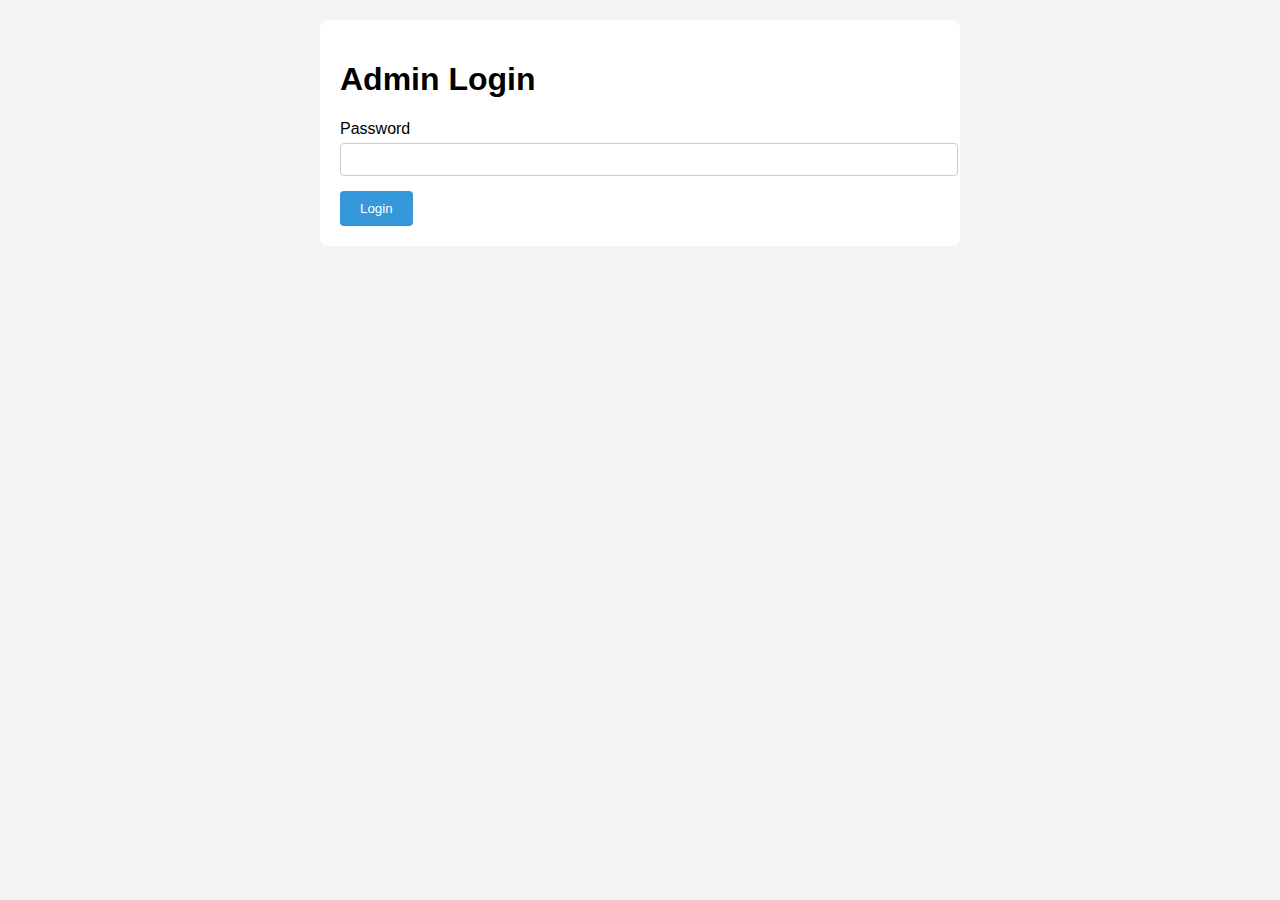
<file: VertexPuclishing/admin.html>
<!DOCTYPE html>
<html lang="en">
<head>
    <meta charset="UTF-8">
    <meta name="viewport" content="width=device-width, initial-scale=1.0">
    <title>Admin - Publish Journal</title>
    <style>
        body { font-family: Arial, sans-serif; margin: 0; padding: 20px; background: #f4f4f4; }
        .container { background: #fff; padding: 20px; max-width: 600px; margin: auto; border-radius: 8px; }
        .form-group { margin-bottom: 15px; }
        label { display: block; margin-bottom: 5px; }
        input[type="text"], input[type="password"], textarea { width: 100%; padding: 8px; border: 1px solid #ccc; border-radius: 4px; }
        input[type="file"] { margin-top: 5px; }
        button { padding: 10px 20px; background: #3498db; border: none; color: #fff; border-radius: 4px; cursor: pointer; }
        #loginForm { display: block; }
        #publishForm { display: none; }
    </style>
</head>
<body>
    <div class="container">
        <div id="loginForm">
            <h1>Admin Login</h1>
            <div class="form-group">
                <label for="password">Password</label>
                <input type="password" id="password" name="password" required>
            </div>
            <button onclick="checkPassword()">Login</button>
        </div>

        <div id="publishForm">
            <h1>Publish Journal</h1>
            <form id="journalForm" enctype="multipart/form-data">
                <div class="form-group">
                    <label for="journalName">Journal Name</label>
                    <input type="text" id="journalName" name="journalName" required>
                </div>
                <div class="form-group">
                    <label for="description">Description</label>
                    <textarea id="description" name="description" rows="4" required></textarea>
                </div>
                <div class="form-group">
                    <label for="issn">ISSN</label>
                    <input type="text" id="issn" name="issn" required>
                </div>
                <div class="form-group">
                    <label for="imageUpload">Upload Image</label>
                    <input type="file" id="imageUpload" name="imageFile" accept="image/*" required>
                </div>
                <div class="form-group">
                    <label for="fileUpload">Upload File</label>
                    <input type="file" id="fileUpload" name="fileFile" accept=".pdf,.doc,.docx" required>
                </div>
                <button type="submit">Publish</button>
            </form>
        </div>
    </div>

    <script>
        const correctPassword = "yourPassword"; // Replace with your desired password

        function checkPassword() {
            const password = document.getElementById('password').value;
            if (password === correctPassword) {
                document.getElementById('loginForm').style.display = 'none';
                document.getElementById('publishForm').style.display = 'block';
            } else {
                alert('Incorrect password. Please try again.');
            }
        }

        document.getElementById('journalForm').addEventListener('submit', function(e) {
            e.preventDefault();
            const formData = new FormData(this);

            fetch('/uploadAdminJournal', {
                method: 'POST',
                body: formData
            })
            .then(response => {
                if (!response.ok) {
                    throw new Error('Server responded with ' + response.status);
                }
                return response.json();
            })
            .then(result => {
                if (result.success) {
                    alert('Journal published successfully!');
                    document.getElementById('journalForm').reset();
                } else {
                    alert('Error publishing journal: ' + result.message);
                }
            })
            .catch(error => {
                console.error('Error:', error);
                alert('Error processing files.');
            });
        });
    </script>
</body>
</html>
</file>
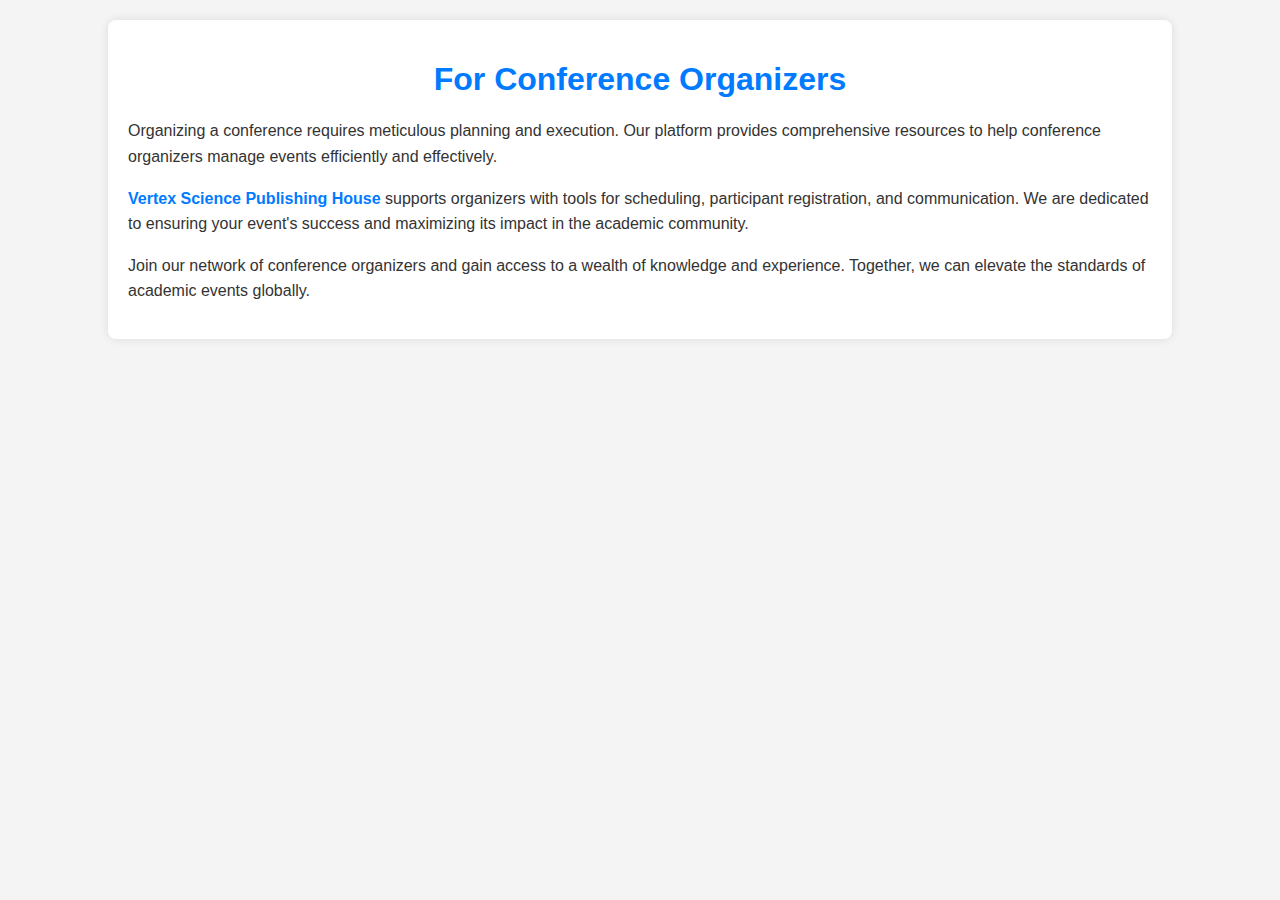
<file: VertexPuclishing/informations/for_conference-organizers.html>
<!DOCTYPE html>
<html lang="en">
<head>
    <meta charset="UTF-8">
    <meta name="viewport" content="width=device-width, initial-scale=1.0">
    <title>For Conference Organizers</title>
    <style>
        body {
            font-family: Arial, sans-serif;
            margin: 0;
            padding: 0;
            background-color: #f4f4f4;
            color: #333;
        }
        .container {
            width: 80%;
            margin: 20px auto;
            padding: 20px;
            background-color: #fff;
            box-shadow: 0 0 10px rgba(0, 0, 0, 0.1);
            border-radius: 8px;
        }
        h1 {
            color: #007bff;
            text-align: center;
            margin-bottom: 20px;
        }
        p {
            line-height: 1.6;
            margin-bottom: 15px;
        }
        .highlight {
            font-weight: bold;
            color: #007bff;
        }
    </style>
</head>
<body>
    <div class="container">
        <h1>For Conference Organizers</h1>
        <p>
            Organizing a conference requires meticulous planning and execution. Our platform provides comprehensive resources to help conference organizers manage events efficiently and effectively.
        </p>
        <p>
            <span class="highlight">Vertex Science Publishing House</span> supports organizers with tools for scheduling, participant registration, and communication. We are dedicated to ensuring your event's success and maximizing its impact in the academic community.
        </p>
        <p>
            Join our network of conference organizers and gain access to a wealth of knowledge and experience. Together, we can elevate the standards of academic events globally.
        </p>
    </div>
</body>
</html>
</file>
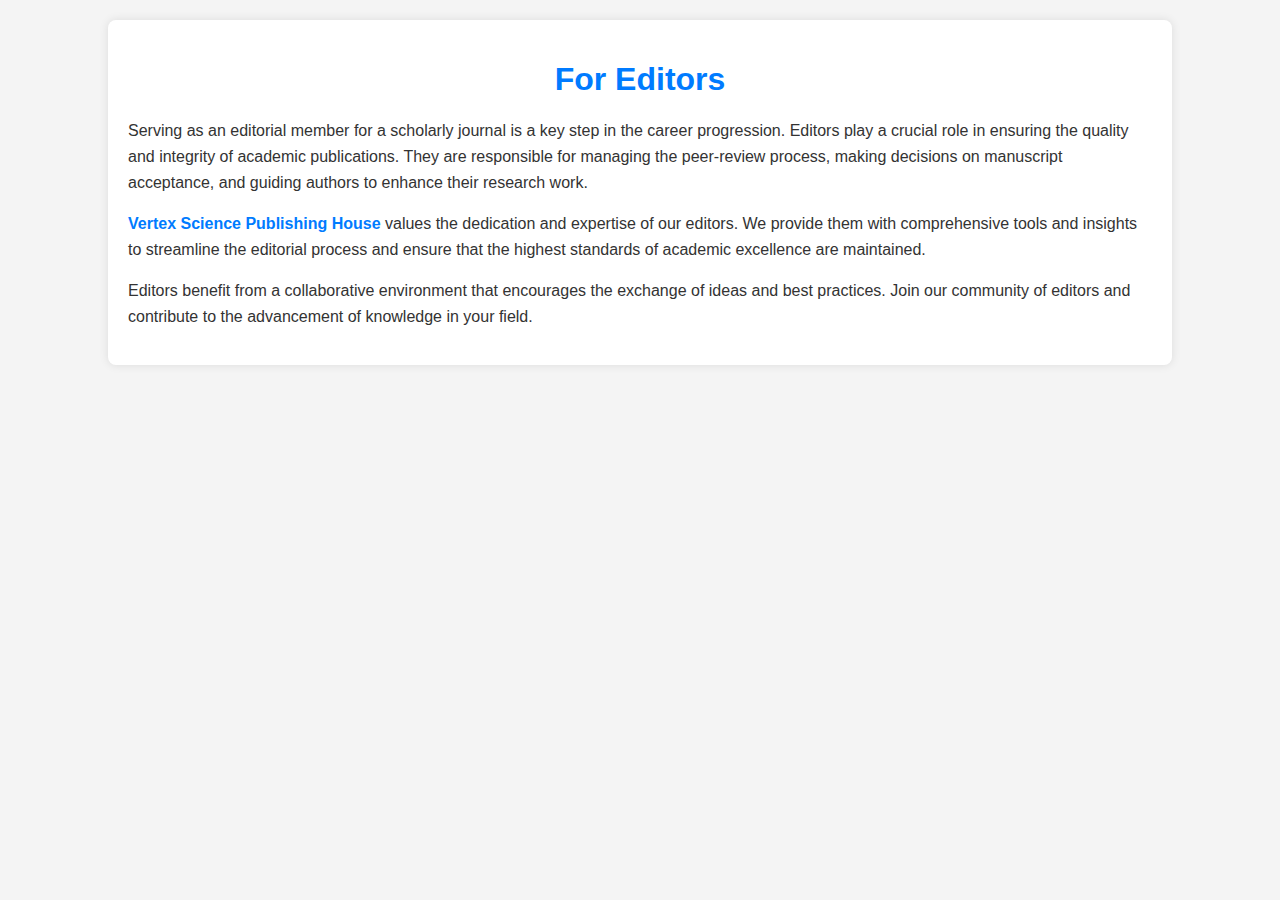
<file: VertexPuclishing/informations/for_editors.html>
<!DOCTYPE html>
<html lang="en">
<head>
    <meta charset="UTF-8">
    <meta name="viewport" content="width=device-width, initial-scale=1.0">
    <title>For Editors</title>
    <style>
        body {
            font-family: Arial, sans-serif;
            margin: 0;
            padding: 0;
            background-color: #f4f4f4;
            color: #333;
        }
        .container {
            width: 80%;
            margin: 20px auto;
            padding: 20px;
            background-color: #fff;
            box-shadow: 0 0 10px rgba(0, 0, 0, 0.1);
            border-radius: 8px;
        }
        h1 {
            color: #007bff;
            text-align: center;
            margin-bottom: 20px;
        }
        p {
            line-height: 1.6;
            margin-bottom: 15px;
        }
        .highlight {
            font-weight: bold;
            color: #007bff;
        }
    </style>
</head>
<body>
    <div class="container">
        <h1>For Editors</h1>
        <p>
            Serving as an editorial member for a scholarly journal is a key step in the career progression. Editors play a crucial role in ensuring the quality and integrity of academic publications. They are responsible for managing the peer-review process, making decisions on manuscript acceptance, and guiding authors to enhance their research work.
        </p>
        <p>
            <span class="highlight">Vertex Science Publishing House</span> values the dedication and expertise of our editors. We provide them with comprehensive tools and insights to streamline the editorial process and ensure that the highest standards of academic excellence are maintained.
        </p>
        <p>
            Editors benefit from a collaborative environment that encourages the exchange of ideas and best practices. Join our community of editors and contribute to the advancement of knowledge in your field.
        </p>
    </div>
</body>
</html>
</file>
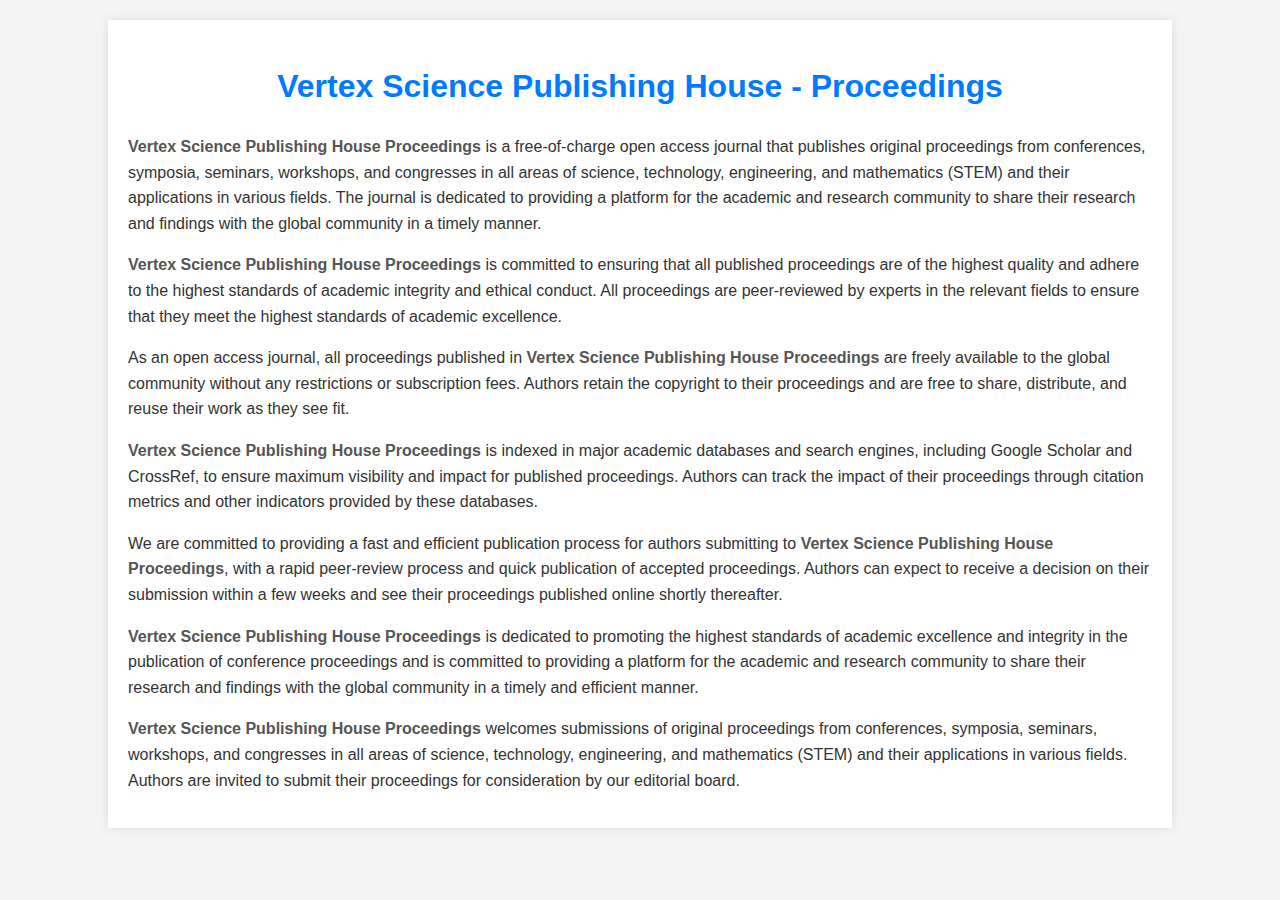
<file: VertexPuclishing/informations/proceeding.html>
<!DOCTYPE html>
<html lang="en">
<head>
    <meta charset="UTF-8">
    <meta name="viewport" content="width=device-width, initial-scale=1.0">
    <title>Vertex Science Publishing House - Proceedings</title>
    <style>
        body {
            font-family: Arial, sans-serif;
            line-height: 1.6;
            margin: 0;
            padding: 0;
            background-color: #f4f4f4;
            color: #333;
        }

        .container {
            width: 80%;
            margin: 20px auto;
            padding: 20px;
            background-color: #fff;
            box-shadow: 0 0 10px rgba(0, 0, 0, 0.1);
        }

        h1 {
            color: #007bff;
            text-align: center;
        }

        p {
            margin-bottom: 15px;
        }

        .highlight {
            font-weight: bold;
            color: #555;
        }

        .call-to-action {
            text-align: center;
            margin-top: 30px;
        }

        .call-to-action a {
            display: inline-block;
            padding: 12px 24px;
            background-color: #007bff;
            color: #fff;
            text-decoration: none;
            border-radius: 5px;
            font-weight: bold;
            transition: background-color 0.3s ease;
        }

        .call-to-action a:hover {
            background-color: #0056b3;
        }
    </style>
</head>
<body>
    <div class="container">
        <h1>Vertex Science Publishing House - Proceedings</h1>

        <p>
            <span class="highlight">Vertex Science Publishing House Proceedings</span> is a free-of-charge open access journal that publishes original proceedings from conferences, symposia, seminars, workshops, and congresses in all areas of science, technology, engineering, and mathematics (STEM) and their applications in various fields. The journal is dedicated to providing a platform for the academic and research community to share their research and findings with the global community in a timely manner.
        </p>

        <p>
            <span class="highlight">Vertex Science Publishing House Proceedings</span> is committed to ensuring that all published proceedings are of the highest quality and adhere to the highest standards of academic integrity and ethical conduct. All proceedings are peer-reviewed by experts in the relevant fields to ensure that they meet the highest standards of academic excellence.
        </p>

        <p>
            As an open access journal, all proceedings published in <span class="highlight">Vertex Science Publishing House Proceedings</span> are freely available to the global community without any restrictions or subscription fees. Authors retain the copyright to their proceedings and are free to share, distribute, and reuse their work as they see fit.
        </p>

        <p>
            <span class="highlight">Vertex Science Publishing House Proceedings</span> is indexed in major academic databases and search engines, including Google Scholar and CrossRef, to ensure maximum visibility and impact for published proceedings. Authors can track the impact of their proceedings through citation metrics and other indicators provided by these databases.
        </p>

        <p>
            We are committed to providing a fast and efficient publication process for authors submitting to <span class="highlight">Vertex Science Publishing House Proceedings</span>, with a rapid peer-review process and quick publication of accepted proceedings. Authors can expect to receive a decision on their submission within a few weeks and see their proceedings published online shortly thereafter.
        </p>

        <p>
            <span class="highlight">Vertex Science Publishing House Proceedings</span> is dedicated to promoting the highest standards of academic excellence and integrity in the publication of conference proceedings and is committed to providing a platform for the academic and research community to share their research and findings with the global community in a timely and efficient manner.
        </p>

        <p>
            <span class="highlight">Vertex Science Publishing House Proceedings</span> welcomes submissions of original proceedings from conferences, symposia, seminars, workshops, and congresses in all areas of science, technology, engineering, and mathematics (STEM) and their applications in various fields. Authors are invited to submit their proceedings for consideration by our editorial board.
        </p>
    </div>
</body>
</html>
</file>
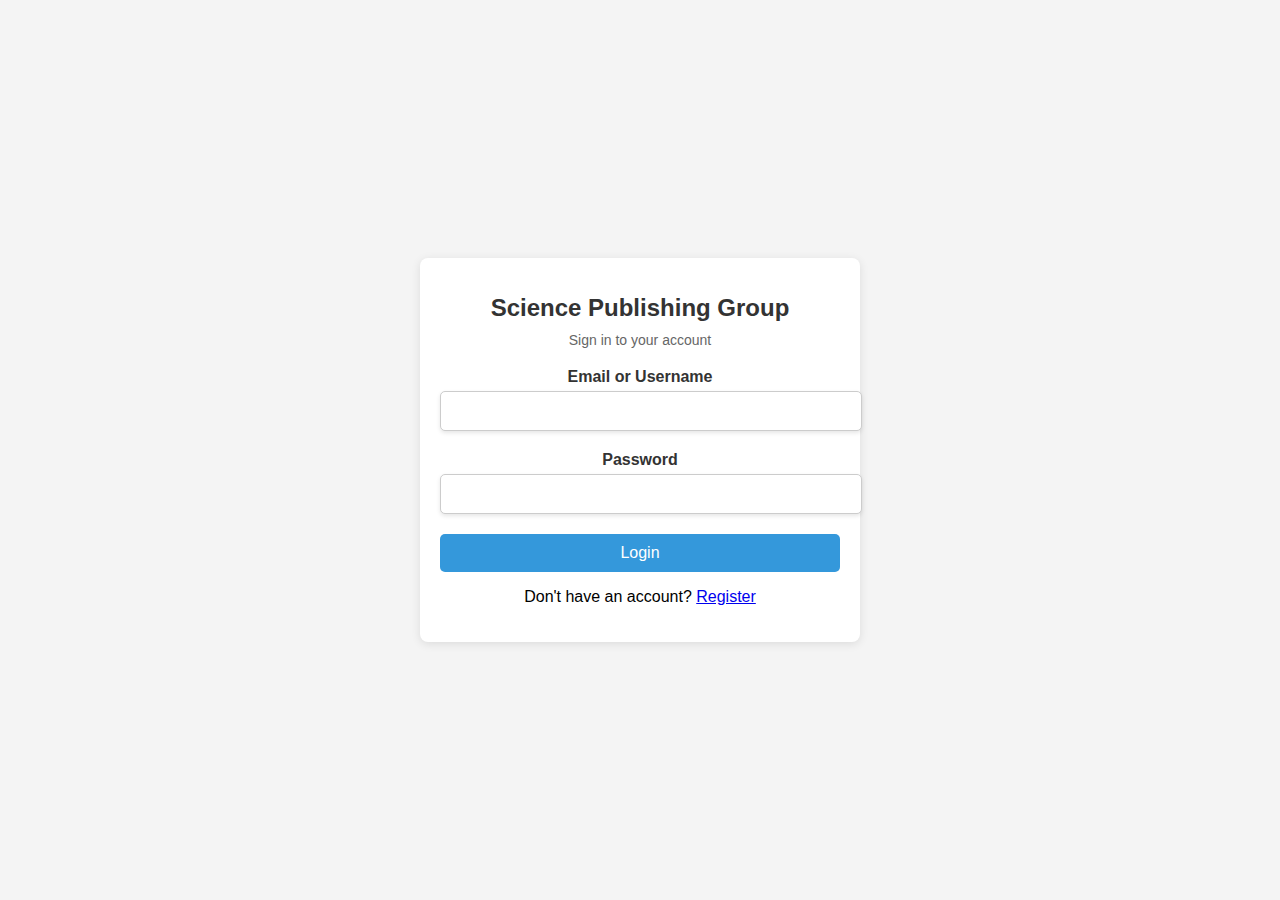
<file: VertexPuclishing/login/login.html>
<!DOCTYPE html>
<html lang="en">
<head>
    <style>
        body {
            font-family: Arial, sans-serif;
            background-color: #f4f4f4;
            margin: 0;
            padding: 0;
            display: flex;
            justify-content: center;
            align-items: center;
            height: 100vh;
        }

        .container {
            background-color: #fff;
            padding: 20px;
            border-radius: 8px;
            box-shadow: 0 2px 10px rgba(0, 0, 0, 0.1);
            width: 100%;
            max-width: 400px; /* Reduced the max-width for a smaller box */
            text-align: center; /* Center the content inside the container */
        }

        .header {
            text-align: center;
            margin-bottom: 20px;
        }

            .header h1 {
                font-size: 24px;
                color: #333;
                margin-bottom: 10px;
            }

            .header p {
                font-size: 14px;
                color: #666;
                margin: 5px 0;
            }

        .form-group {
            margin-bottom: 20px; /* Barcha inputlar o'rtasida masofa */
        }

        label {
            display: block;
            margin-bottom: 5px;
            font-weight: bold;
            color: #333;
        }

        input[type="text"],
        input[type="password"],
        input[type="email"],
        select {
            width: 100%; /* Make input fields take full width */
            padding: 10px;
            border: 1px solid #ccc;
            border-radius: 5px;
            font-size: 16px;
            background-color: #fff;
            box-shadow: 0 2px 4px rgba(0, 0, 0, 0.1);
            appearance: none;
            -webkit-appearance: none;
            -moz-appearance: none;
        }

        select {
            background-image: url('data:image/svg+xml;utf8,<svg fill="%23333333" height="24" viewBox="0 0 24 24" width="24" xmlns="http://www.w3.org/2000/svg"><path d="M7 10l5 5 5-5z"/></svg>');
            background-repeat: no-repeat;
            background-position: right 10px center;
            background-size: 12px;
        }

            input:focus,
            select:focus {
                border-color: #3498db;
                outline: none;
                box-shadow: 0 0 5px rgba(52, 152, 219, 0.5);
            }

        button {
            width: 100%; /* Make button take full width */
            padding: 10px;
            background-color: #3498db;
            color: #fff;
            border: none;
            border-radius: 5px;
            font-size: 16px;
            cursor: pointer;
        }

            button:hover {
                background-color: #2980b9;
            }

        /* Password va confirm password uchun stil */
        .password-group {
            display: flex;
            gap: 15px; /* 0.5 sm masofa (1 sm = 10px, shuning uchun 0.5 sm = 5px) */
            margin-bottom: 20px;
        }

            .password-group .form-group {
                flex: 1; /* Ikkala input ham bir xil kenglikda bo'ladi */
            }

        /* Chiziq uchun stil */
        .separator {
            border-bottom: 2px solid #3498db; /* Havorang va ingichka chiziq */
            margin-bottom: 20px; /* Chiziqdan keyingi masofa */
        }

        /* 2x4 grid uchun stil */
        .grid-container {
            display: grid;
            grid-template-columns: repeat(2, 1fr); /* 2 ta ustun */
            gap: 15px; /* Grid ichidagi masofa */
            margin-bottom: 20px; /* Griddan keyingi masofa */
        }

            .grid-container .form-group {
                margin-bottom: 0; /* Grid ichidagi form-group uchun margin olib tashlandi */}
    </style>
</head>
<body>
    <div class="container">
        <div class="header">
            <h1>Science Publishing Group</h1>
            <p>Sign in to your account</p>
        </div>
        <form id="loginForm">
            <div class="form-group">
                <label for="username">Email or Username</label>
                <input type="text" id="username" name="username" required>
            </div>
            <div class="form-group">
                <label for="password">Password</label>
                <input type="password" id="password" name="password" required>
            </div>
            <button type="submit">Login</button>
        </form>
        <p>Don't have an account? <a href="registerForm.html">Register</a></p>
    </div>
    <script src="login.js"></script>
</body>
</html>
</file>
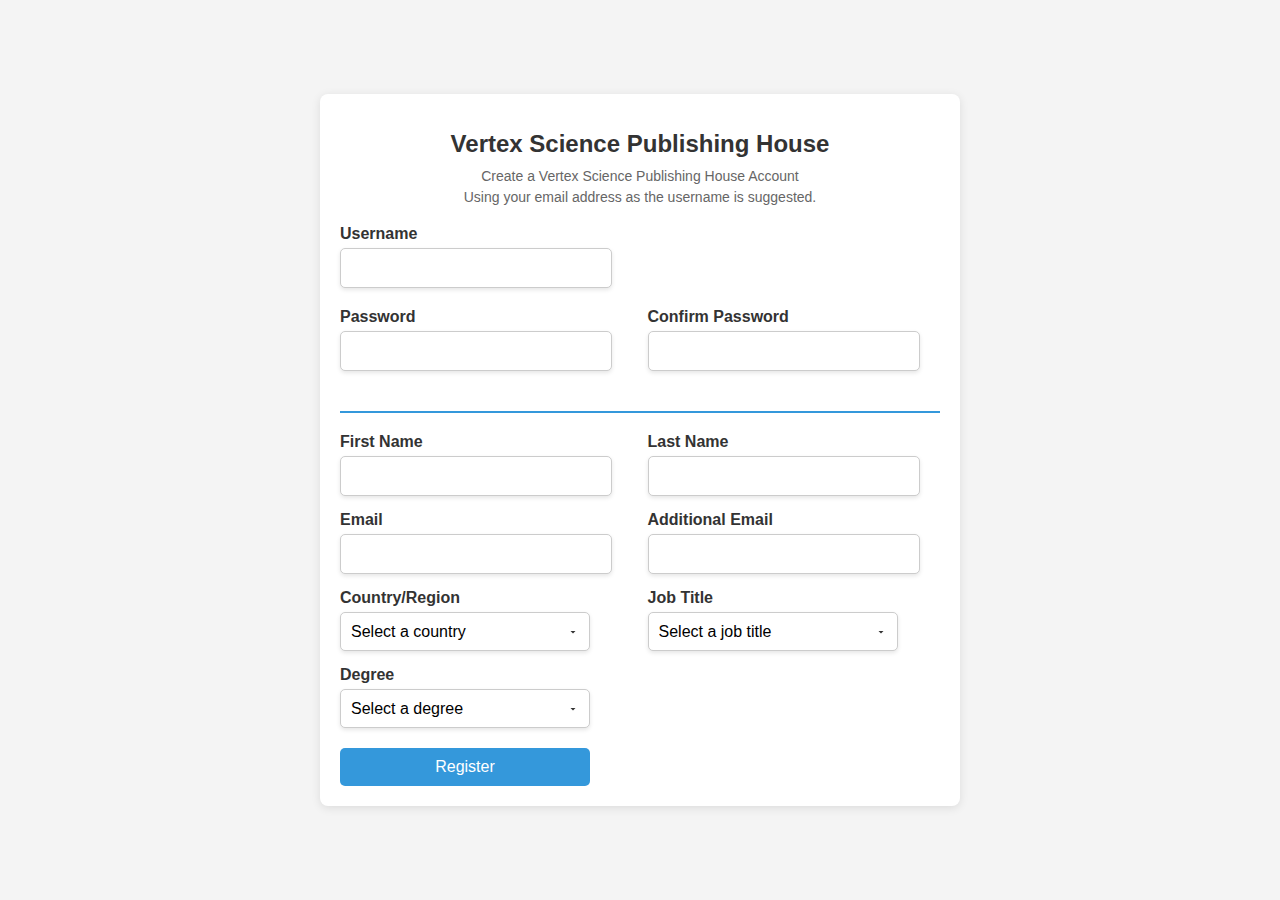
<file: VertexPuclishing/login/registerForm.html>
<!DOCTYPE html>
<html lang="en">
<head>
    <style>
        body {
    font-family: Arial, sans-serif;
    background-color: #f4f4f4;
    margin: 0;
    padding: 0;
    display: flex;
    justify-content: center;
    align-items: center;
    height: 100vh;
}

.container {
    background-color: #fff;
    padding: 20px;
    border-radius: 8px;
    box-shadow: 0 2px 10px rgba(0, 0, 0, 0.1);
    width: 100%;
    max-width: 600px;
}

.header {
    text-align: center;
    margin-bottom: 20px;
}

.header h1 {
    font-size: 24px;
    color: #333;
    margin-bottom: 10px;
}

.header p {
    font-size: 14px;
    color: #666;
    margin: 5px 0;
}

.form-group {
    margin-bottom: 20px; /* Barcha inputlar o'rtasida masofa */
    margin-right: 10px;
}

label {
    display: block;
    margin-bottom: 5px;
    font-weight: bold;
    color: #333;
    
}

input[type="text"],
input[type="password"],
input[type="email"],
select {
    width: 250px;
    padding: 10px;
    border: 1px solid #ccc;
    border-radius: 5px;
    font-size: 16px;
    background-color: #fff;
    box-shadow: 0 2px 4px rgba(0, 0, 0, 0.1);
    appearance: none;
    -webkit-appearance: none;
    -moz-appearance: none;
}

select {
    background-image: url('data:image/svg+xml;utf8,<svg fill="%23333333" height="24" viewBox="0 0 24 24" width="24" xmlns="http://www.w3.org/2000/svg"><path d="M7 10l5 5 5-5z"/></svg>');
    background-repeat: no-repeat;
    background-position: right 10px center;
    background-size: 12px;
}

input:focus,
select:focus {
    border-color: #3498db;
    outline: none;
    box-shadow: 0 0 5px rgba(52, 152, 219, 0.5);
}

button {
    width: 250px;
    padding: 10px;
    background-color: #3498db;
    color: #fff;
    border: none;
    border-radius: 5px;
    font-size: 16px;
    cursor: pointer;
}

button:hover {
    background-color: #2980b9;
}

/* Password va confirm password uchun stil */
.password-group {
    display: flex;
    gap: 15px; /* 0.5 sm masofa (1 sm = 10px, shuning uchun 0.5 sm = 5px) */
    margin-bottom: 20px;
}

.password-group .form-group {
    flex: 1; /* Ikkala input ham bir xil kenglikda bo'ladi */
}

/* Chiziq uchun stil */
.separator {
    border-bottom: 2px solid #3498db; /* Havorang va ingichka chiziq */
    margin-bottom: 20px; /* Chiziqdan keyingi masofa */
}

/* 2x4 grid uchun stil */
.grid-container {
    display: grid;
    grid-template-columns: repeat(2, 1fr); /* 2 ta ustun */
    gap: 15px; /* Grid ichidagi masofa */
    margin-bottom: 20px; /* Griddan keyingi masofa */
}

.grid-container .form-group {
    margin-bottom: 0; /* Grid ichidagi form-group uchun margin olib tashlandi */
}
</style>
    <meta charset="UTF-8">
    <meta name="viewport" content="width=device-width, initial-scale=1.0">
    <title>Register - Vertex Science Publishing House</title>          
</head>
<body>
    <div class="container">
        <div class="header">
            <h1>Vertex Science Publishing House</h1>
            <p>Create a Vertex Science Publishing House Account</p>
            <p>Using your email address as the username is suggested.</p>
        </div>
        <form id="registerForm">
            <!-- Username -->
            <div class="form-group">
                <label for="username">Username</label>
                <input type="text" id="username" name="username" required>
            </div>

            <!-- Password va confirm password -->
            <div class="password-group">
                <div class="form-group">
                    <label for="password">Password</label>
                    <input type="password" id="password" name="password" required>
                </div>
                <div class="form-group">
                    <label for="confirmPassword">Confirm Password</label>
                    <input type="password" id="confirmPassword" name="confirmPassword" required>
                </div>
            </div>

            <!-- Havorang chiziq -->
            <div class="separator"></div>

            <!-- Qolgan inputlar 2x4 grid shaklida -->
            <div class="grid-container">
                <div class="form-group">
                    <label for="firstName">First Name</label>
                    <input type="text" id="firstName" name="firstName">
                </div>
                <div class="form-group">
                    <label for="lastName">Last Name</label>
                    <input type="text" id="lastName" name="lastName" required>
                </div>
                <div class="form-group">
                    <label for="email">Email</label>
                    <input type="email" id="email" name="email" required>
                </div>
                <div class="form-group">
                    <label for="additionalEmail">Additional Email</label>
                    <input type="email" id="additionalEmail" name="additionalEmail">
                </div>
                <div class="form-group1">
                    <label for="country">Country/Region</label>
                    <select id="country" name="country" required>
                        <option value="">Select a country</option>
                        <!-- Mamlakatlar JavaScript orqali yuklanadi -->
                    </select>
                </div>
                <div class="form-group1">
                    <label for="jobTitle">Job Title</label>
                    <select id="jobTitle" name="jobTitle">
                        <option value="">Select a job title</option>
                        <!-- Job titles JavaScript orqali yuklanadi -->
                    </select>
                </div>
                <div class="form-group1">
                    <label for="degree">Degree</label>
                    <select id="degree" name="degree">
                        <option value="">Select a degree</option>
                        <!-- Degrees JavaScript orqali yuklanadi -->
                    </select>
                </div>
            </div>
            <button type="submit">Register</button>
        </form>
    </div>
    <script src="script.js"></script>
</body>
</html>
</file>
